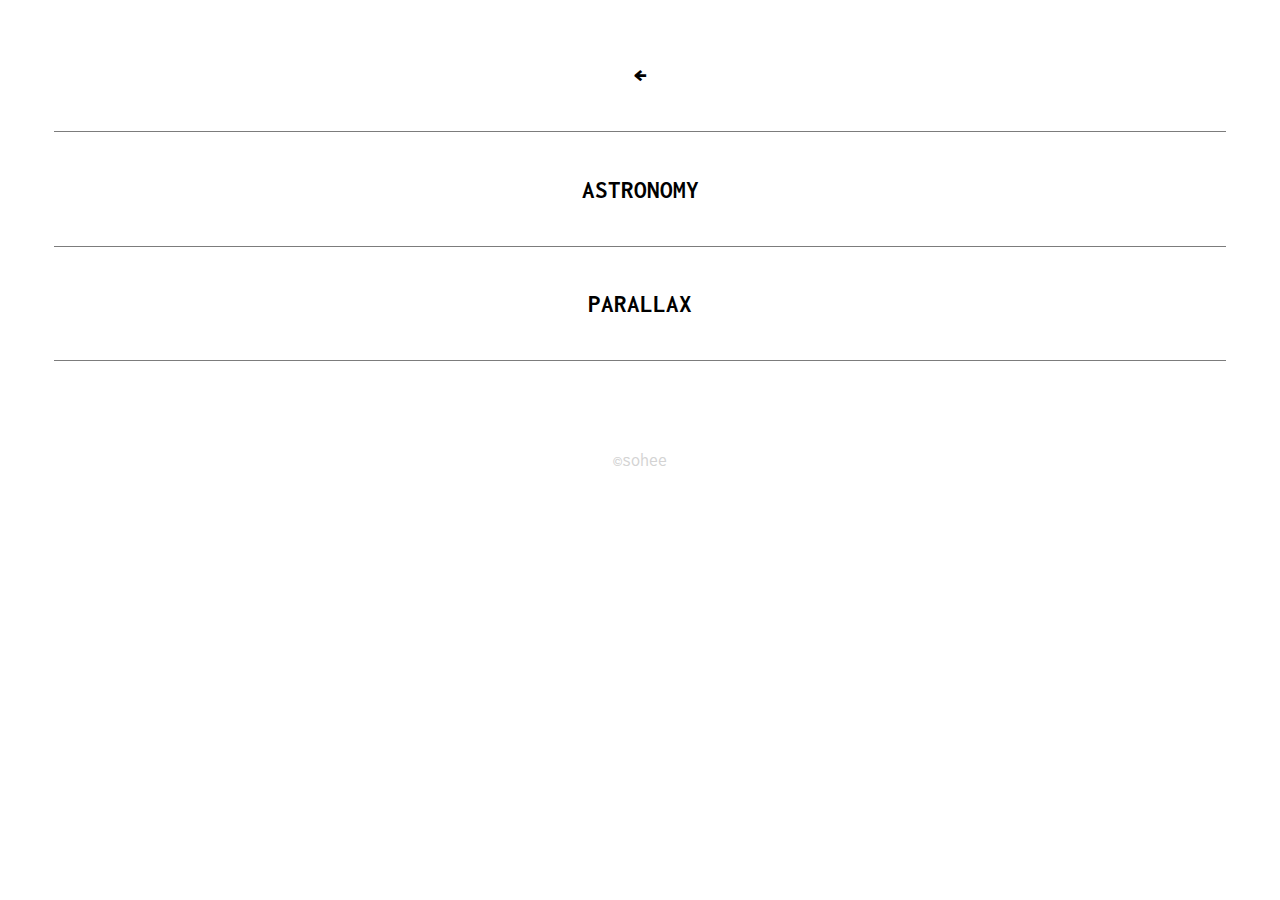
<file: index.html>
<!DOCTYPE html>
<html lang="ru">
<head>
    <meta charset="UTF-8">
    <meta http-equiv="X-UA-Compatible" content="IE=edge">
    <meta name="viewport" content="width=device-width, initial-scale=1.0">
    <link rel="icon" href="./article.jpg">
    <title>ARTICLES</title>
    <link rel="stylesheet" href="style.css">
    <script src="../scripts/script.js"></script>
    <script type="text/javascript" src="//translate.google.com/translate_a/element.js?cb=googleTranslateElementInit"></script>
</head>
<body>
    <menu>
        <a onclick="history.back()"><h3>&larr;</h3></a>
        <a href="./astronomy/astronomy.html"><h3>Astronomy</h3></a>
        <a href="./parallax/parallax.html"><h3>Parallax</h3></a>
      </menu>
      
      <div class="translator">
        <div id="google_translate_element"></div>
      </div>
      
      <footer>
        <a href="https://github.com/sohee-commits">
            &copy;sohee
        </a>
      </footer>
      
</body>
</html>
</file>
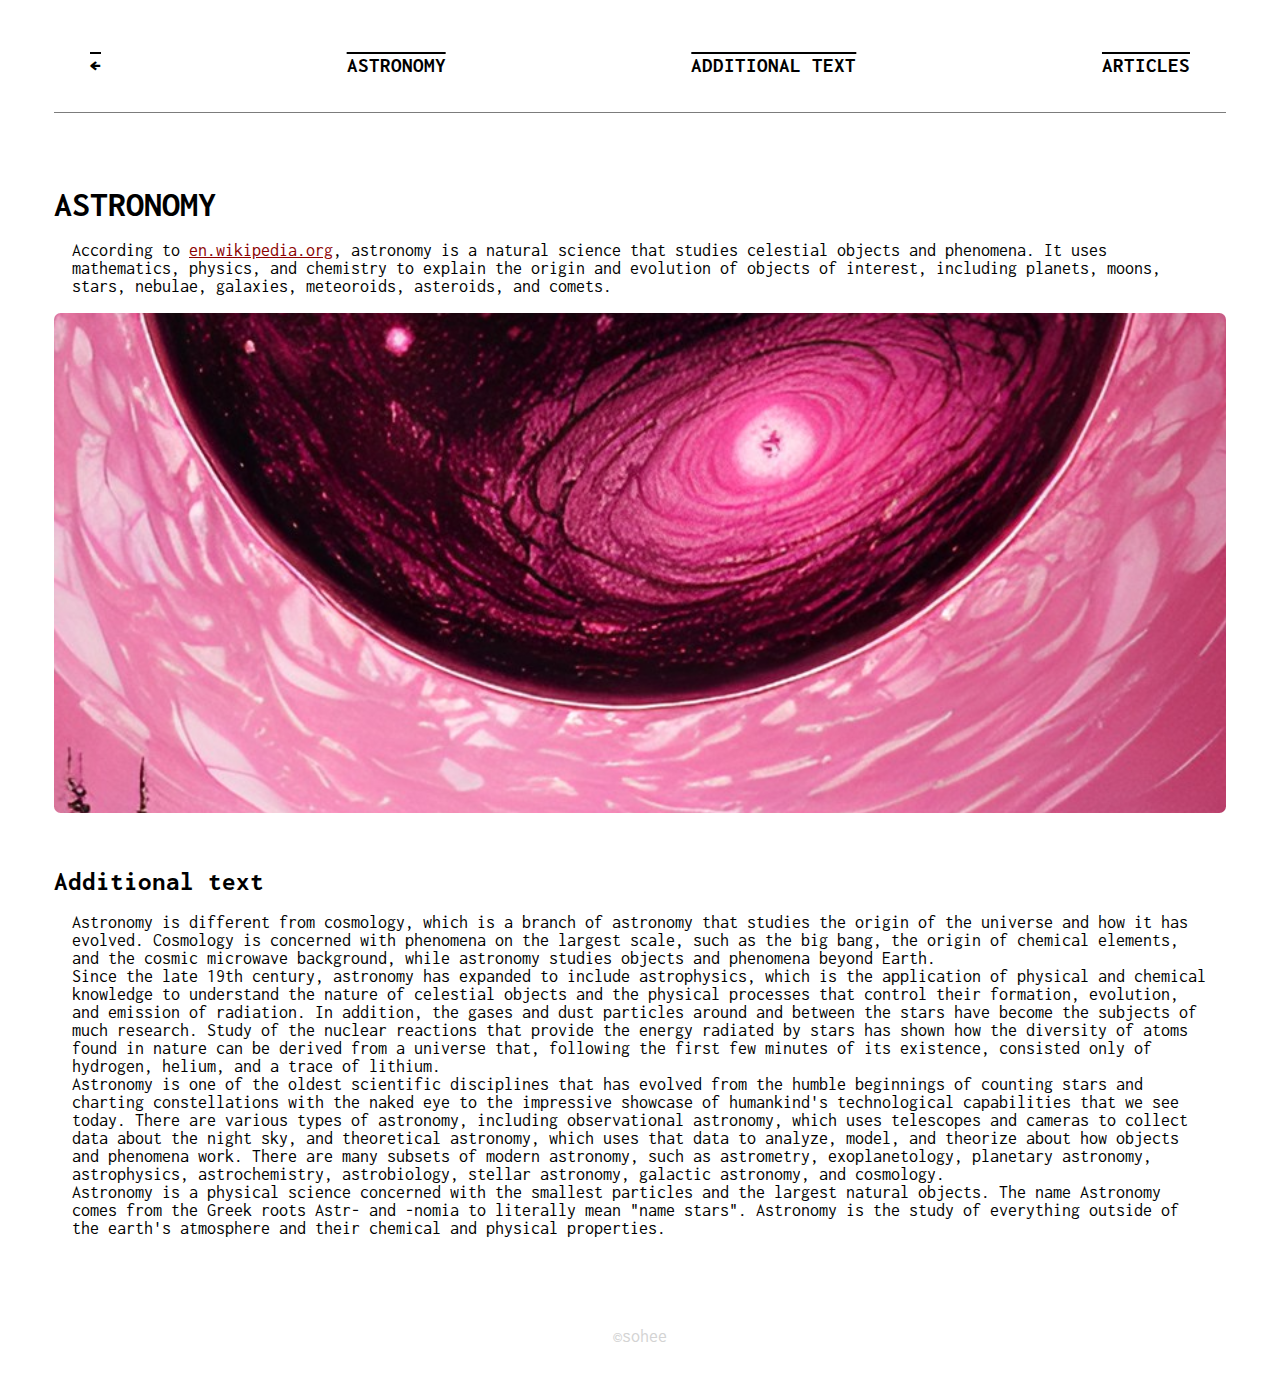
<file: astronomy/astronomy.html>
<!DOCTYPE html>
<html lang="ru">
<head>
    <meta charset="UTF-8">
    <meta http-equiv="X-UA-Compatible" content="IE=edge">
    <meta name="viewport" content="width=device-width, initial-scale=1.0">
    <link rel="icon" href="./astronomy.jpg">
    <title>ASTRONOMY</title>
    <link rel="stylesheet" href="style.css">
    <script src="../scripts/script.js"></script>
    <script type="text/javascript" src="//translate.google.com/translate_a/element.js?cb=googleTranslateElementInit"></script>
</head>
<body>
    <header>
        <a onclick="history.back()"><h3>&larr;</h3></a>
        <a href="#DEFINITION"><h3>Astronomy</h3></a>
        <a href="#additional"><h3>Additional text</h3></a>
        <a href="../index.html"><h3>Articles</h3></a>
    </header>

    <main>
            <div class="definition-text" id="DEFINITION">
                <h1>Astronomy</h1>
                <p>According to <a href="https://en.wikipedia.org/wiki/Astronomy" target="_blank">en.wikipedia.org</a>, astronomy is a natural science that studies celestial objects and phenomena. It uses mathematics, physics, and chemistry to explain the origin and evolution of objects of interest, including planets, moons, stars, nebulae, galaxies, meteoroids, asteroids, and comets.</p>
            </div>
            <div class="main-img"></div>

        <div id="additional">
            <h2>Additional text</h2>
            <p>Astronomy is different from cosmology, which is a branch of astronomy that studies the origin of the universe and how it has evolved. Cosmology is concerned with phenomena on the largest scale, such as the big bang, the origin of chemical elements, and the cosmic microwave background, while astronomy studies objects and phenomena beyond Earth. <br>
            Since the late 19th century, astronomy has expanded to include astrophysics, which is the application of physical and chemical knowledge to understand the nature of celestial objects and the physical processes that control their formation, evolution, and emission of radiation. In addition, the gases and dust particles around and between the stars have become the subjects of much research. Study of the nuclear reactions that provide the energy radiated by stars has shown how the diversity of atoms found in nature can be derived from a universe that, following the first few minutes of its existence, consisted only of hydrogen, helium, and a trace of lithium. <br>
            Astronomy is one of the oldest scientific disciplines that has evolved from the humble beginnings of counting stars and charting constellations with the naked eye to the impressive showcase of humankind's technological capabilities that we see today. There are various types of astronomy, including observational astronomy, which uses telescopes and cameras to collect data about the night sky, and theoretical astronomy, which uses that data to analyze, model, and theorize about how objects and phenomena work. There are many subsets of modern astronomy, such as astrometry, exoplanetology, planetary astronomy, astrophysics, astrochemistry, astrobiology, stellar astronomy, galactic astronomy, and cosmology. <br>
            Astronomy is a physical science concerned with the smallest particles and the largest natural objects. The name Astronomy comes from the Greek roots Astr- and -nomia to literally mean "name stars". Astronomy is the study of everything outside of the earth's atmosphere and their chemical and physical properties.</p>
        </div>
    </main>

    <div class="translator">
        <div id="google_translate_element"></div>
    </div>

    <footer>
        <a href="https://github.com/mintopiate">
            &copy;sohee
        </a>
    </footer>
</body>
</html>
</file>
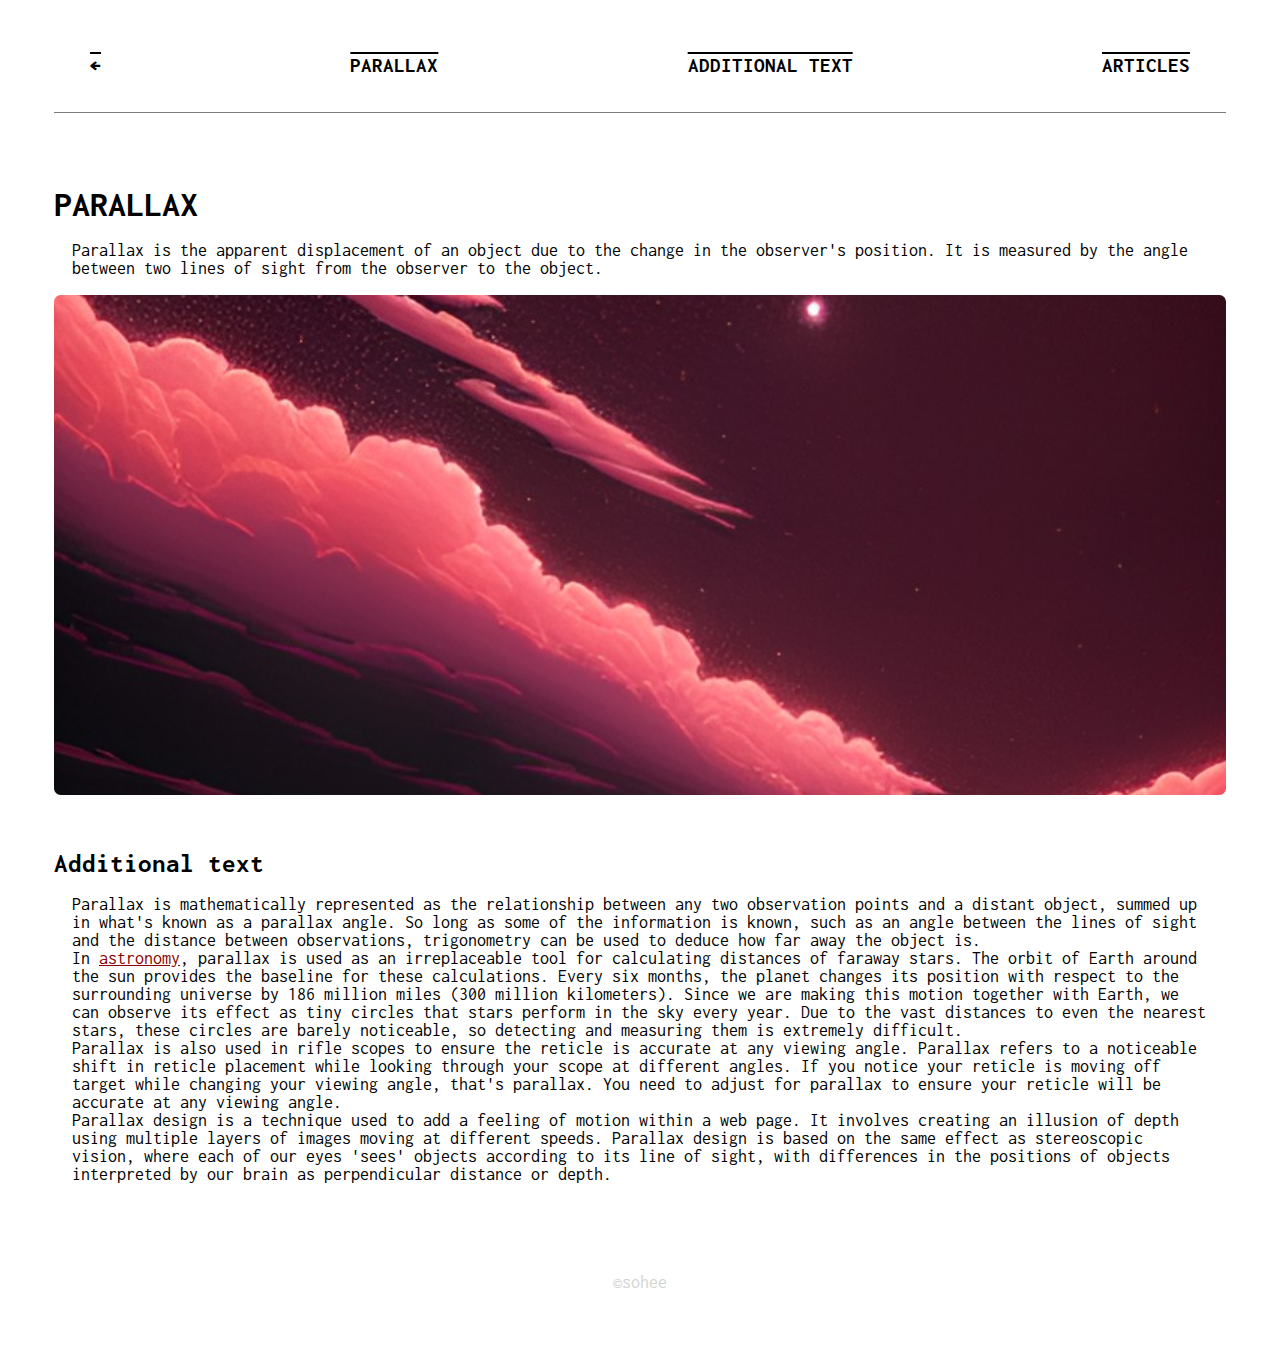
<file: parallax/parallax.html>
<!DOCTYPE html>
<html lang="ru">
<head>
    <meta charset="UTF-8">
    <meta http-equiv="X-UA-Compatible" content="IE=edge">
    <meta name="viewport" content="width=device-width, initial-scale=1.0">
    <link rel="icon" href="./parallax.jpg">
    <title>PARALLAX</title>
    <link rel="stylesheet" href="style.css">
    <script src="../scripts/script.js"></script>
    <script type="text/javascript" src="//translate.google.com/translate_a/element.js?cb=googleTranslateElementInit"></script>
</head>
<body>
    <header>
        <a onclick="history.back()"><h3>&larr;</h3></a>
        <a href="#DEFINITION"><h3>Parallax</h3></a>
        <a href="#additional"><h3>Additional text</h3></a>
        <a href="../index.html"><h3>Articles</h3></a>
    </header>

    <main>
        <div class="definition">
            <div class="definition-text" id="DEFINITION">
                <h1>Parallax</h1>
                <p>Parallax is the apparent displacement of an object due to the change in the observer's position. It is measured by the angle between two lines of sight from the observer to the object.</p>
            </div>
            <div class="main-img prlx-img"></div>
        </div>

        <div id="additional">
            <h2>Additional text</h2>
            <p>Parallax is mathematically represented as the relationship between any two observation points and a distant object, summed up in what's known as a parallax angle. So long as some of the information is known, such as an angle between the lines of sight and the distance between observations, trigonometry can be used to deduce how far away the object is. <br>
            In <a href="../astronomy/astronomy.html">astronomy</a>, parallax is used as an irreplaceable tool for calculating distances of faraway stars. The orbit of Earth around the sun provides the baseline for these calculations. Every six months, the planet changes its position with respect to the surrounding universe by 186 million miles (300 million kilometers). Since we are making this motion together with Earth, we can observe its effect as tiny circles that stars perform in the sky every year. Due to the vast distances to even the nearest stars, these circles are barely noticeable, so detecting and measuring them is extremely difficult. <br>
            Parallax is also used in rifle scopes to ensure the reticle is accurate at any viewing angle. Parallax refers to a noticeable shift in reticle placement while looking through your scope at different angles. If you notice your reticle is moving off target while changing your viewing angle, that's parallax. You need to adjust for parallax to ensure your reticle will be accurate at any viewing angle. <br>
            Parallax design is a technique used to add a feeling of motion within a web page. It involves creating an illusion of depth using multiple layers of images moving at different speeds. Parallax design is based on the same effect as stereoscopic vision, where each of our eyes 'sees' objects according to its line of sight, with differences in the positions of objects interpreted by our brain as perpendicular distance or depth.</p>
        </div>
    </main>

    <div class="translator">
        <div id="google_translate_element"></div>
    </div>

    <footer>
        <a href="https://github.com/mintopiate">
            &copy;sohee
        </a>
    </footer>
</body>
</html>
</file>
<file: style.css>
@import url('https://fonts.googleapis.com/css2?family=Inconsolata&display=swap');

* {
    margin: 0;
    padding: 0;
    scroll-behavior: smooth;
    font-family: 'Inconsolata', monospace;
}

menu > * {
    display: flex;
    flex-wrap: wrap;
    justify-content: center;
    align-items: center;
    padding: 2em;
    border-bottom: 1px solid #7c7c7c;
    text-transform: uppercase;
    text-decoration: none;
    color: black;
    font-size: larger;
}

body {
    margin: 1em 3em;
    font-size: large;
}

footer {
    padding: 2em;
    text-align: center;
}

footer a {
    text-decoration: none;
    color: lightgray;
}

footer a:hover {
    text-decoration: overline;
}

/* TRANSLATOR */

.translator {
    margin-top: 3em;
    text-align: right;
}

.goog-te-combo {
    text-transform: uppercase !important;
    font-size: 16px !important;
    color: darkred !important;
    border: none !important;
    width: 8em !important;
    background-color: transparent !important;
    font-family: 'Inconsolata', monospace !important;
}

select option {
    color: black !important;
    font-size: 12px !important;
}

.skiptranslate span {
    display: none !important;
}

.goog-te-gadget {
    color: transparent !important;
}

#goog-gt-tt, .goog-te-balloon-frame
{
display: none !important;
}

.goog-text-highlight 
{ 
background: none !important;
box-shadow: none !important;
}
</file>
<file: astronomy/style.css>
@import url('https://fonts.googleapis.com/css2?family=Inconsolata&display=swap');

* {
    margin: 0;
    padding: 0;
    scroll-behavior: smooth;
    font-family: 'Inconsolata', monospace;
}



header {
    display: flex;
    flex-wrap: wrap;
    justify-content: space-between;
    align-items: center;
    padding: 1em;
    border-bottom: 1px solid #7c7c7c;
}

header > * {
    padding: 1em;
}

header:first-of-type {
    text-transform: uppercase;
}

header a {
    text-decoration: overline;
    color: #000;
}

body {
    margin: 1em 3em;
    font-size: large;
}

h1, h2 {
    margin-top: 2em;
}

h1 {
    text-transform: uppercase;
}

p {
    margin: 1em;
}

.main-img {
    background-image: url(./astronomy.jpg);
    border-radius: 5pt;
    min-height: 500px;
    background-attachment: fixed;
    background-position: center;
    background-repeat: no-repeat;
    background-size: cover;
}

/* ограничение высоты текста размером блока */
.definition-text {height: block;}

main a {
    color: darkred;
}

footer {
    padding: 2em;
    text-align: center;
}

footer a {
    text-decoration: none;
    color: lightgray;
}

footer a:hover {
    text-decoration: overline;
}

/* TRANSLATOR */

.translator {
    margin-top: 3em;
    text-align: right;
}

.goog-te-combo {
    text-transform: uppercase !important;
    font-size: 16px !important;
    color: darkred !important;
    border: none !important;
    width: 8em !important;
    background-color: transparent !important;
    font-family: 'Inconsolata', monospace !important;
}

select option {
    color: black !important;
    font-size: 12px !important;
}

.skiptranslate span {
    display: none !important;
}

.goog-te-gadget {
    color: transparent !important;
}

#goog-gt-tt, .goog-te-balloon-frame
{
display: none !important;
}

.goog-text-highlight 
{ 
background: none !important;
box-shadow: none !important;
}
</file>
<file: parallax/style.css>
@import url('https://fonts.googleapis.com/css2?family=Inconsolata&display=swap');

* {
    margin: 0;
    padding: 0;
    scroll-behavior: smooth;
    font-family: 'Inconsolata', monospace;
}

header {
    display: flex;
    flex-wrap: wrap;
    justify-content: space-between;
    align-items: center;
    padding: 1em;
    border-bottom: 1px solid #7c7c7c;
}

header > * {
    padding: 1em;
}

header:first-of-type {
    text-transform: uppercase;
}

header a {
    text-decoration: overline;
    color: #000;
}

body {
    margin: 1em 3em;
    font-size: large;
}

h1, h2 {
    margin-top: 2em;
}

h1 {
    text-transform: uppercase;
}

p {
    margin: 1em;
}

.main-img {
    background-image: url(./parallax.jpg);
    border-radius: 5pt;
    min-height: 500px;
    background-attachment: fixed;
    background-position: center;
    background-repeat: no-repeat;
    background-size: cover;
}

/* ограничение высоты текста размером блока */
.definition-text {height: block;}

main a {
    color: darkred;
}

footer {
    padding: 2em;
    text-align: center;
}

footer a {
    text-decoration: none;
    color: lightgray;
}

footer a:hover {
    text-decoration: overline;
}

/* TRANSLATOR */

.translator {
    margin-top: 3em;
    text-align: right;
}

.goog-te-combo {
    text-transform: uppercase !important;
    font-size: 16px !important;
    color: darkred !important;
    border: none !important;
    width: 8em !important;
    background-color: transparent !important;
    font-family: 'Inconsolata', monospace !important;
}

select option {
    color: black !important;
    font-size: 12px !important;
}

.skiptranslate span {
    display: none !important;
}

.goog-te-gadget {
    color: transparent !important;
}

#goog-gt-tt, .goog-te-balloon-frame
{
display: none !important;
}

.goog-text-highlight 
{ 
background: none !important;
box-shadow: none !important;
}
</file>
